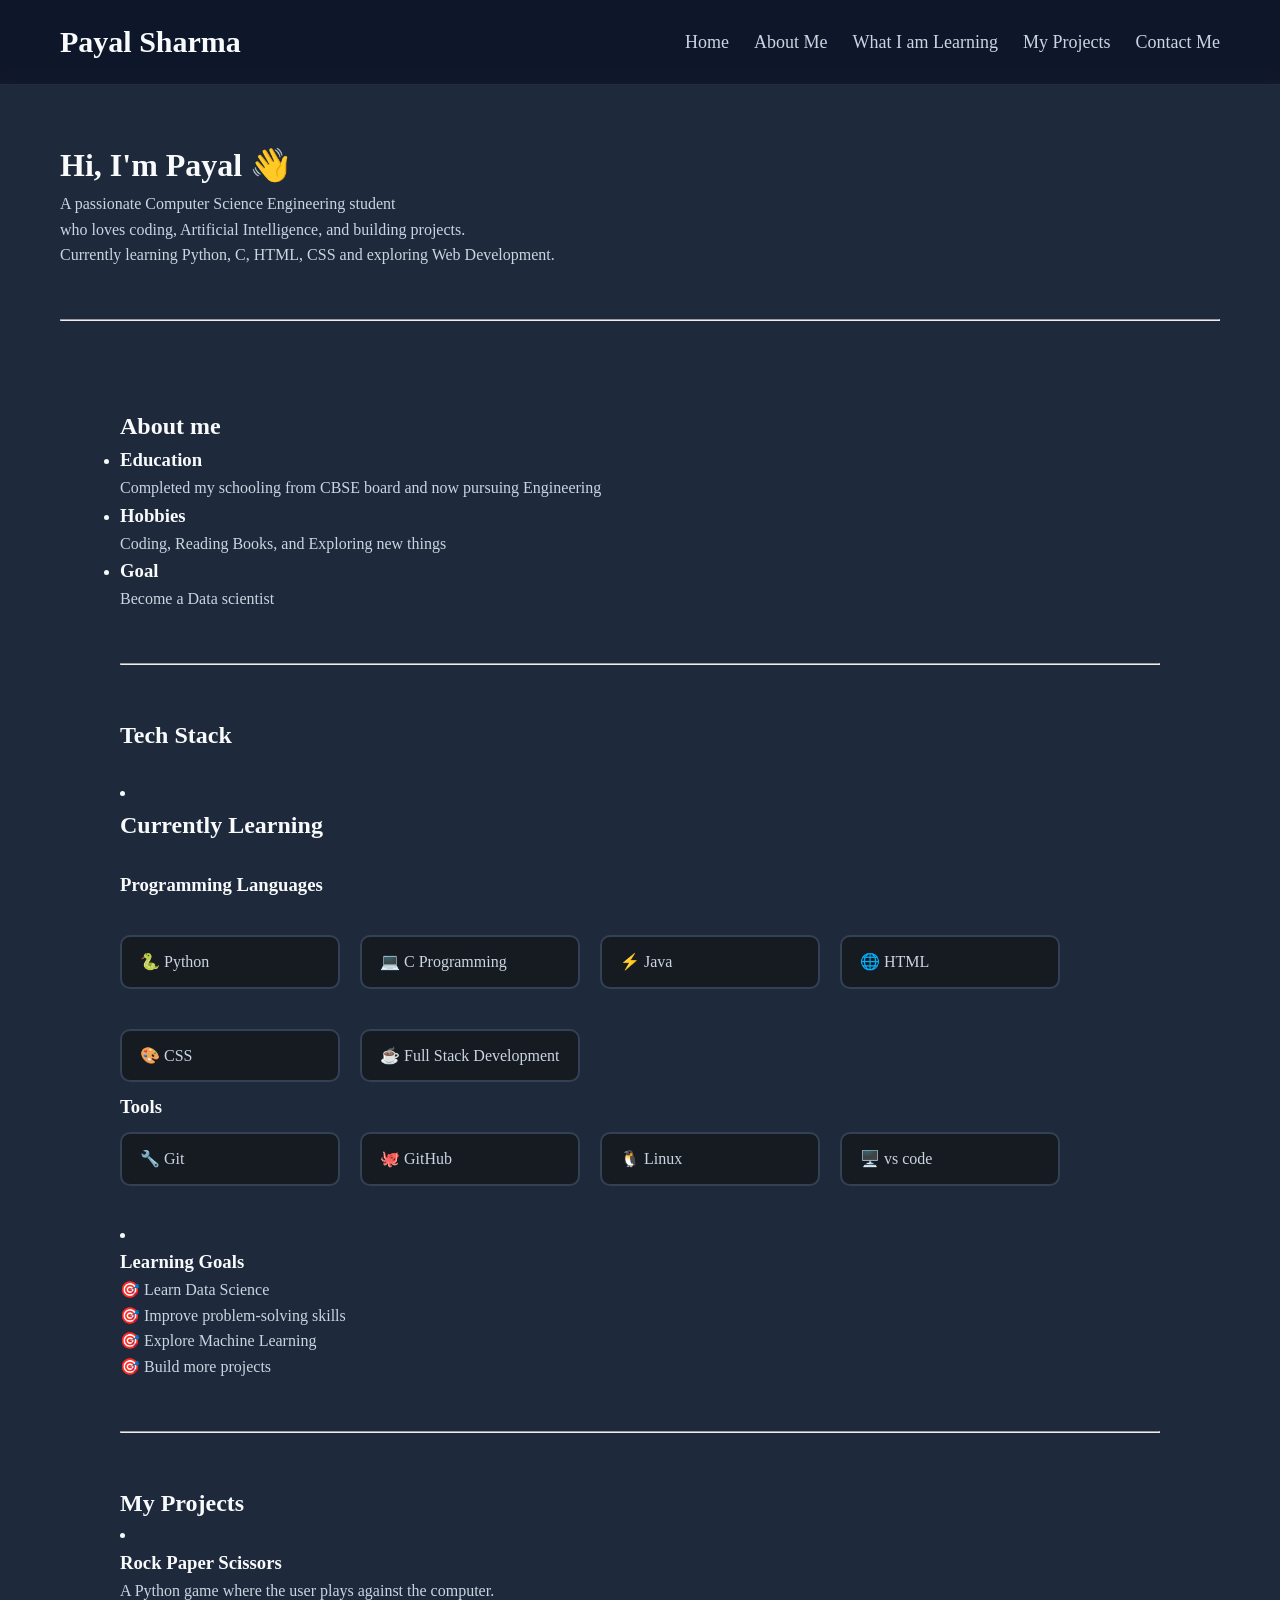
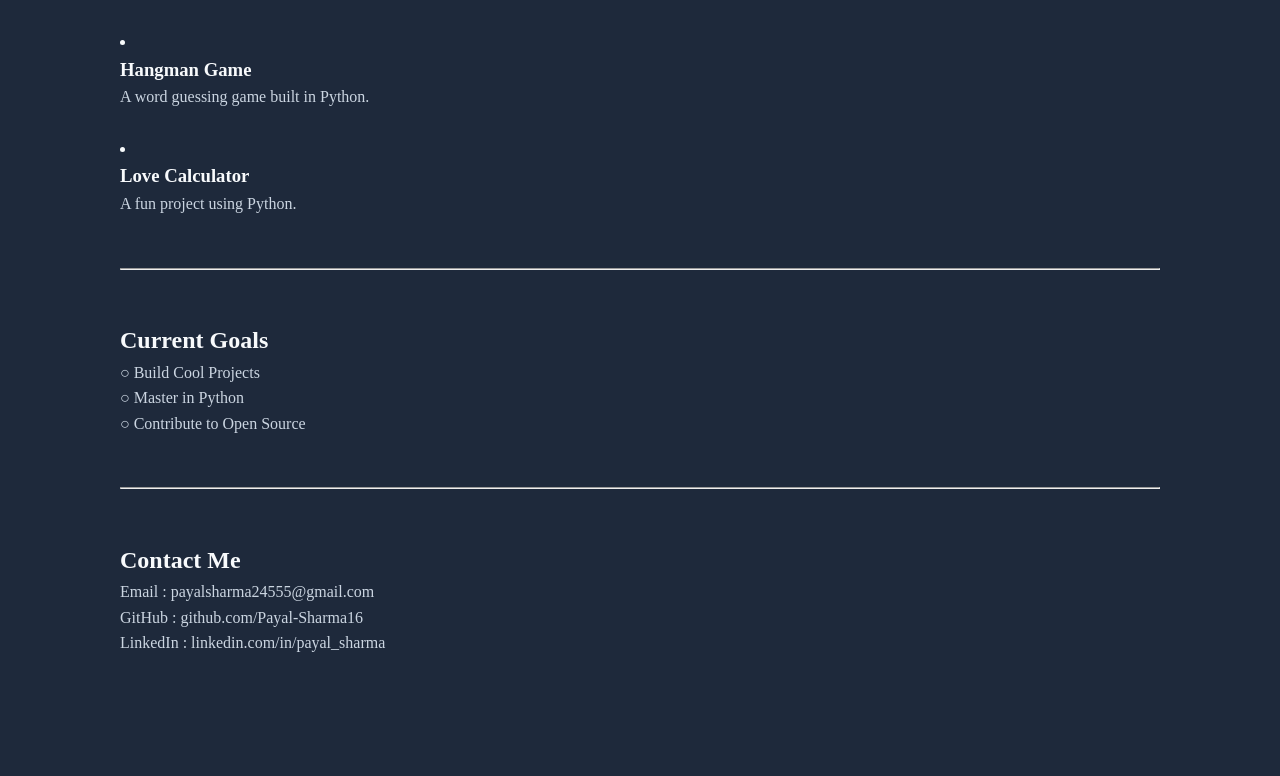
<file: index.html>
<!DOCTYPE html>
<html lang="en">

<head>
    <meta charset="UTF-8">
    <meta name="viewport" content="width=device-width, initial-scale=1.0">
    <title>Payal Sharma</title>
    <link rel="stylesheet" href="style.css">
    
</head>

<body>
    <nav class="navbar">
        <div class="logo">Payal Sharma</div>
        <div class="hamburger" onclick="toggleMenu()">
            ☰
        </div>
        <ul class="nav-links">
            <li><a href="#home">Home</a></li>
            <li><a href="#about">About Me</a></li>
            <li><a href="#learning">What I am Learning</a></li>
            <li><a href="#projects">My Projects</a></li>
            <li><a href="#contact">Contact Me</a></li>
        </ul>

    </nav>
    <header id="home" class="hero">
        <div class="container">
            <h1>Hi, I'm Payal &#128075;</h1>
            <p> A passionate Computer Science Engineering student
                <br>
                who loves coding, Artificial Intelligence, and building projects.
                <br>
                Currently learning Python, C, HTML, CSS and exploring Web Development.
            </p>
            <br>
            <br>
            <hr>
        </div>
        <br>
        <main>

            <section id="about">
                <h2>About me</h2>
                <ul>
                    <li>
                        <h3>Education</h3>

                        <p>Completed my schooling from CBSE
                            board and now pursuing Engineering</p>
                    </li>
                    <li>
                        <h3>Hobbies</h3>
                        <p>Coding, Reading Books, and Exploring new things</p>
                    </li>
                    <li>
                        <h3>Goal</h3>
                        <p>Become a Data scientist</p>
                    </li>
                </ul>
                <br>
                <br>
                <hr>
            </section>
            <br>
            <br>
            <section id="learning">

                <h2>Tech Stack</h2>
                <br>
                <li>
                    <h2>Currently Learning</h2>
                    <br>
                </li>

                <h3>Programming Languages</h3>
                <br>
                <ul class="skills">
                    <p class="icon"> 🐍 Python</p>
                    <p class="icon"> 💻 C Programming</p>
                    <p class="icon"> ⚡ Java</p>
                    <p class="icon"> 🌐 HTML</p>
                    <p class="icon"> 🎨 CSS</p>
                    <p class="icon"> ☕ Full Stack Development</p>
                </ul>

                <h3>Tools</h3>
                <ul class="skills">
                    <p class="icon"> 🔧 Git</p>
                    <p class="icon"> 🐙 GitHub</p>
                    <p class="icon"> 🐧 Linux</p>
                    <p class="icon"> 🖥️ vs code</p>
                </ul>

                <br>

                <li>
                    <h3>Learning Goals</h3>
                </li>
                <ul>
                    <p> 🎯 Learn Data Science</p>
                    <p> 🎯 Improve problem-solving skills</p>
                    <p> 🎯 Explore Machine Learning</p>
                    <p> 🎯 Build more projects</p>

                </ul>

            </section>
            <br>
            <br>
            <hr>
            <br>
            <br>
            <section id="projects">

                <h2>My Projects</h2>
                <li>
                    <h3>Rock Paper Scissors</h3>
                </li>
                <p>A Python game where the user plays against the computer.</p>
                <br>
                <li>
                    <h3>Hangman Game</h3>
                </li>
                <p>A word guessing game built in Python.</p>
                <br>

                <li>
                    <h3>Love Calculator</h3>
                </li>
                <p>A fun project using Python.</p>
                <br>
                <br>
                <hr>



                <br>
                <br>
                <section id="goals">
                    <h2>Current Goals</h2>
                    <p>&#9675; Build Cool Projects</p>
                    <p>&#9675; Master in Python</p>
                    <p>&#9675; Contribute to Open Source</p>
                    <br>
                    <br>
                    <hr>
                </section>
                <br>
                <br>

                <section id="contact">

                    <h2>Contact Me</h2>

                    <p>Email : payalsharma24555@gmail.com</p>

                    <p>GitHub : github.com/Payal-Sharma16</p>

                    <p>LinkedIn : linkedin.com/in/payal_sharma</p>

                </section>
        </main>
</body>

</html>
</file>
<file: style.css>
body {
    background:#0F172A;
    color:#F8FAFC;
    line-height:1.6;
    padding-top: 80px;
}

#navbar {
    background-color: #1C3738;
    font-family: Georgia, 'Times New Roman', Times, serif;
    border: none;
    border-style: solid;
    border-color: #1C3738;
}

h1 {
    color: #F8FAFC
}

h2 {
    color: #F8FAFC
}

h3 {
    color: #F8FAFC
}

p {
    color: #CBD5E1
}

ul {
    color: #F8FAFC;
}


main {
    max-width: 1200px;
    margin-top: 0;
    padding: 60px;
}

#icon{
    width:180px;
    height:55px;

    border:2px solid #334155;
    border-radius:10px;

    background:#161B22;
}

*{
    margin:0;
    padding:0;
    box-sizing: border-box;
}

.navbar {
    position: fixed;
    top: 0;
    left: 0;
    width: 100%;

    display:flex;
    justify-content: space-between;
    align-items: center;

    padding: 18px 60px;
    background-color: rgba(15,23,42,.75); /* 40% opacity */
    backdrop-filter: blur(12px);          /* Optional: glass effect */
    border-bottom: 1px solid rgba(255,255,255,.08);
    z-index: 1000;
}

.logo {
    color: #F8FAFC;
    font-size: 30px;
    font-weight: 700;
}

.nav-links {
    list-style: none; /*menu gets ordered*/
    display: flex; /*the menu is listed in horizontal manner*/
}

.nav-links li {
    margin-left: 25px;
}

.nav-links a {
    text-decoration: none; /*removes underline from the text*/
    color: #CBD5E1;
    font-size: 18px;
    transition: color 0.3s;
}
 .nav-links a:hover {
    color: #38BDF8;; /*changes color of the text when hovered over*/
 }

.hero{
    background:#1E293B;
    border-radius:0;
    padding:60px;
    margin:0;
}

html{
    scroll-behavior:smooth;
}

.icon {
    width: 220px;
    padding: 12px 18px;
    margin: 10px 0;
    list-style: none;

    background: #161B22;
    border: 2px solid #334155;
    border-radius: 10px;

    transition: all 0.3s ease;
}

.icon:hover {
    transform: translateY(-5px);
    background: #253247;
    cursor: pointer;
}

.skills{
    display:flex;
    flex-wrap:wrap;
    gap:20px;

    list-style:none;
    padding:0;
}
@media (max-width:768px){

    .navbar{
        padding:15px 20px;
    }

    .hamburger{
        display:block;
    }

    .nav-links{
        display:none;
        flex-direction:column;
        align-items:center;

        position:absolute;
        top:70px;
        left:0;

        width:100%;
        background:#0F172A;

        padding:20px 0;
    }

    .nav-links li{
        margin:15px 0;
    }

    .nav-links.active{
        display:flex;
    }

}

.hamburger{
    display:none;
    font-size:30px;
    color:white;
    cursor:pointer;
}
</file>
